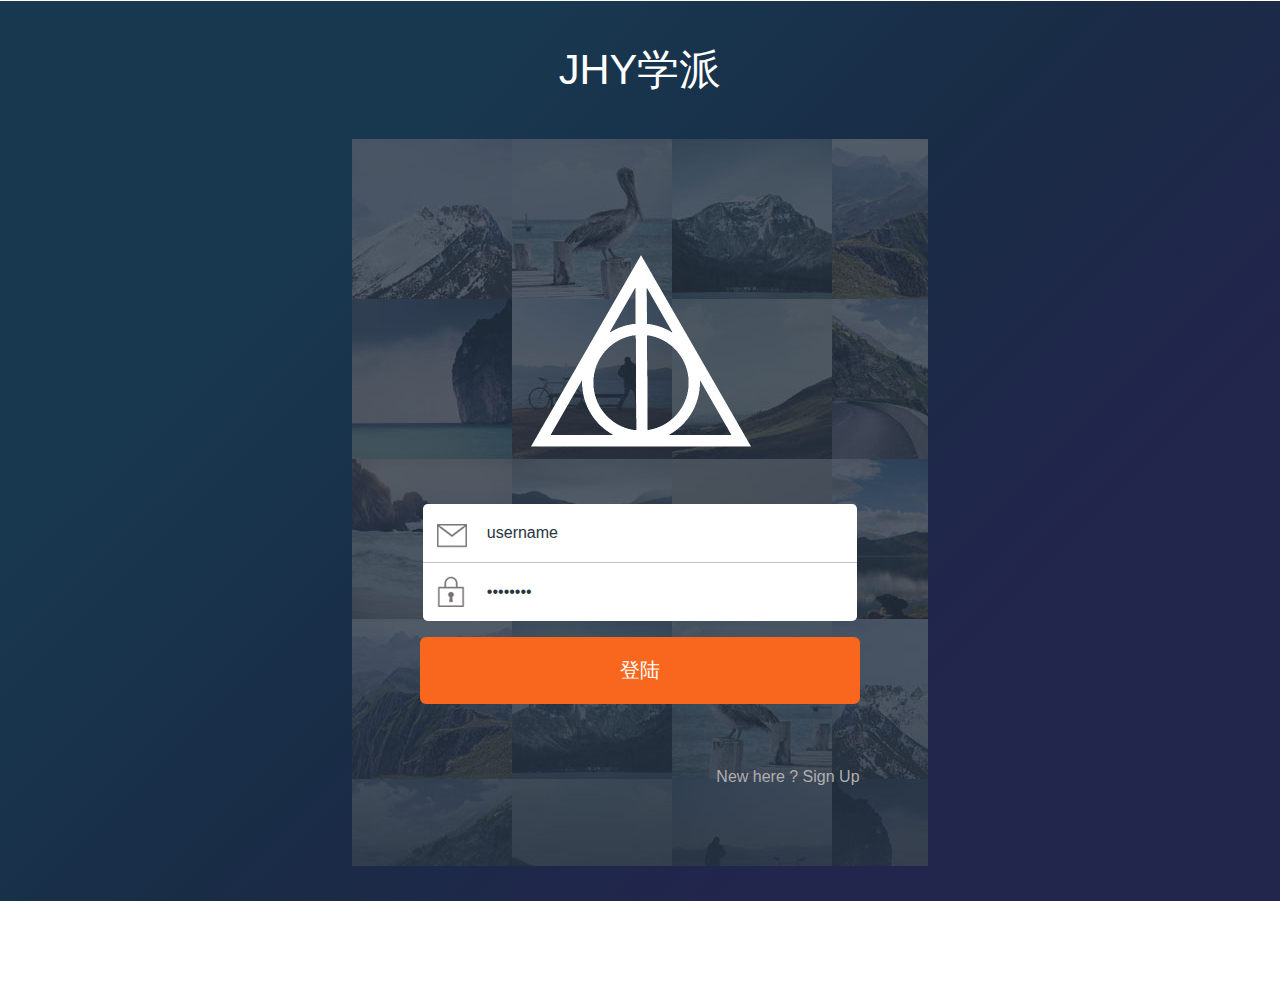
<file: index.html>
<!DOCTYPE html>
<html>
<head>
<title>Signin</title>
<link href="css/style.css" rel='stylesheet' type='text/css' />
<meta name="viewport" content="width=device-width, initial-scale=1">
<meta http-equiv="Content-Type" content="text/html; charset=utf-8" />
<!--<meta name="keywords" content="App Sign in Form,Login Forms,Sign up Forms,Registration Forms,News latter Forms,Elements"./>-->
<script type="application/x-javascript"> addEventListener("load", function() { setTimeout(hideURLbar, 0); }, false); function hideURLbar(){ window.scrollTo(0,1); } jsInterface.showActionBar(false); </script>
</script>
<!--webfonts-->
<!--//webfonts-->
</head>
<body>
	<h1>JHY学派</h1>
		<div class="app-cam">
			<div class="cam"><img src="images/cam.png" class="img-responsive" alt="" /></div>
			
			<form action="logincheck.php" method="post">
				<input type="text" class="text" name="username" value="username" onfocus="this.value = '';" onblur="if (this.value == '') {this.value = 'username';}" >
				<input type="password" name="password" value="Password" onfocus="this.value = '';" onblur="if (this.value == '') {this.value = 'Password';}">
				<div class="submit"><input type="submit" name="submit" value="登陆" ></div>
				<div class="clear"></div>
				<div class="new">
					<p class="sign">New here ?<a href="register.php"> Sign Up</a></p>
					<div class="clear"></div>
				</div>
			</form>
		</div>
	<!--start-copyright-->
   		<div class="copy-right">
				<p>Copyright &copy; 2016.Company name All rights reserved. JHY学派</a></p>
		</div>
	<!--//end-copyright-->
</body>
</html>
</file>
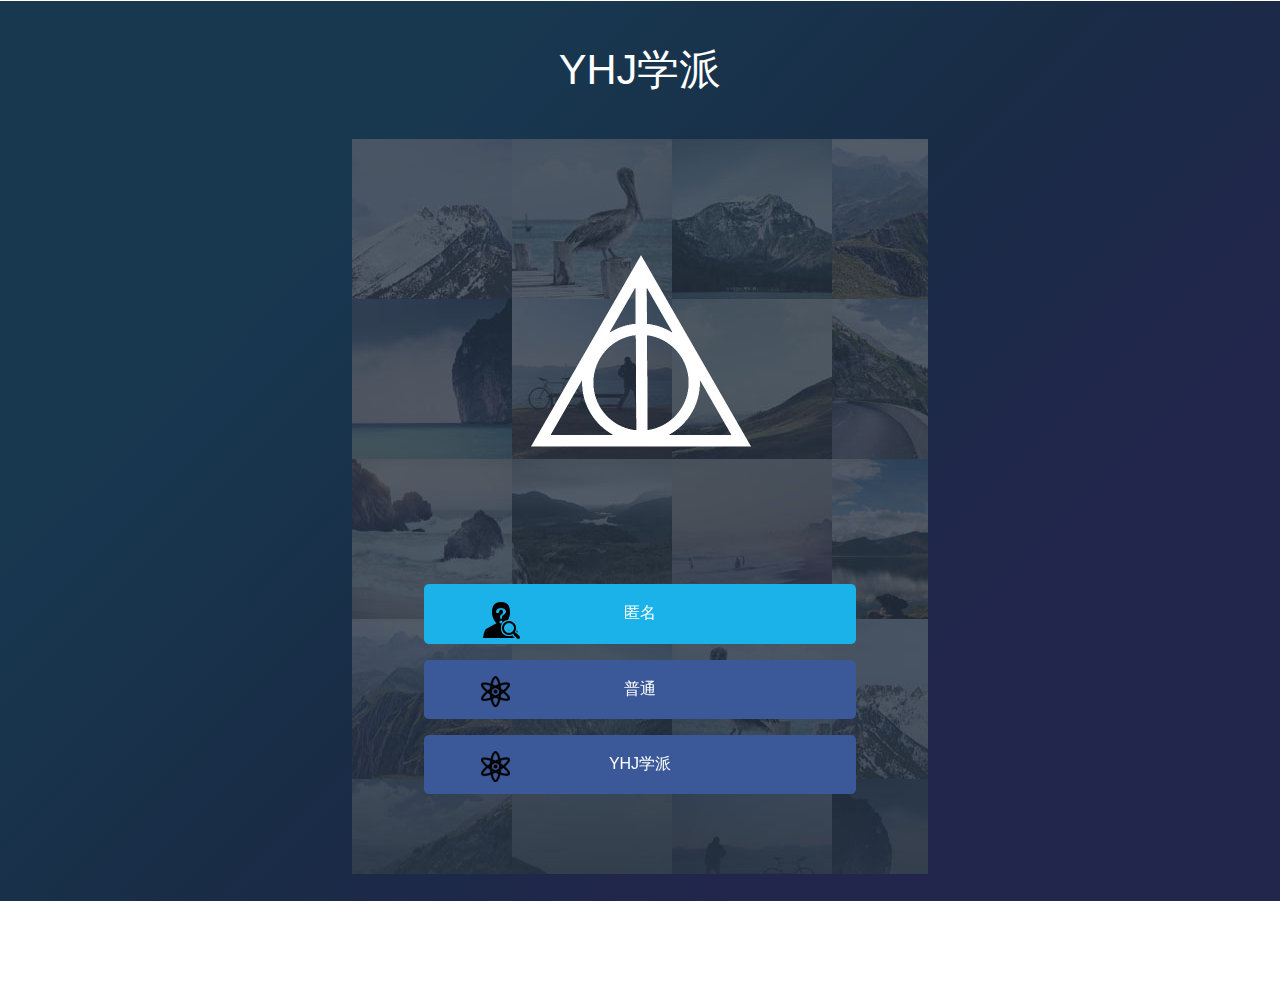
<file: freetalk.html>
<!DOCTYPE html>
<html>
<head>
<title>FreeTalkRoom</title>
<link href="css/style.css" rel='stylesheet' type='text/css' />
<meta name="viewport" content="width=device-width, initial-scale=1">
<meta http-equiv="Content-Type" content="text/html; charset=utf-8" />
<!--<meta name="keywords" content="App Sign in Form,Login Forms,Sign up Forms,Registration Forms,News latter Forms,Elements"./>-->
<script type="application/x-javascript"> addEventListener("load", function() { setTimeout(hideURLbar, 0); }, false); function hideURLbar(){ window.scrollTo(0,1); } </script>
</script>
<!--webfonts-->
<!--//webfonts-->
</head>
<body>
	<h1>YHJ学派</h1>
		<div class="app-cam">
			<div class="cam"><img src="images/cam.png" class="img-responsive" alt="" /></div>
			<form>
				<div class="clear"></div>
				<div class="buttons">
					<ul>
						<li><a href="AnonymousTalk.php" class="hvr-sweep-to-left">匿名</a></li>
						<li><a href="normal.php" class="hvr-sweep-to-right">普通</a></li>
						<li><a href="YHJTalk.php" class="hvr-sweep-to-right">YHJ学派</a></li>
						<div class="clear"></div>
					</ul>
				</div>
			</form>
		</div>
	<!--start-copyright-->
   		<div class="copy-right">
				<p>Copyright &copy; 2016.Company name All rights reserved. JHY学派</a></p>
		</div>
	<!--//end-copyright-->
</body>
</html>
</file>
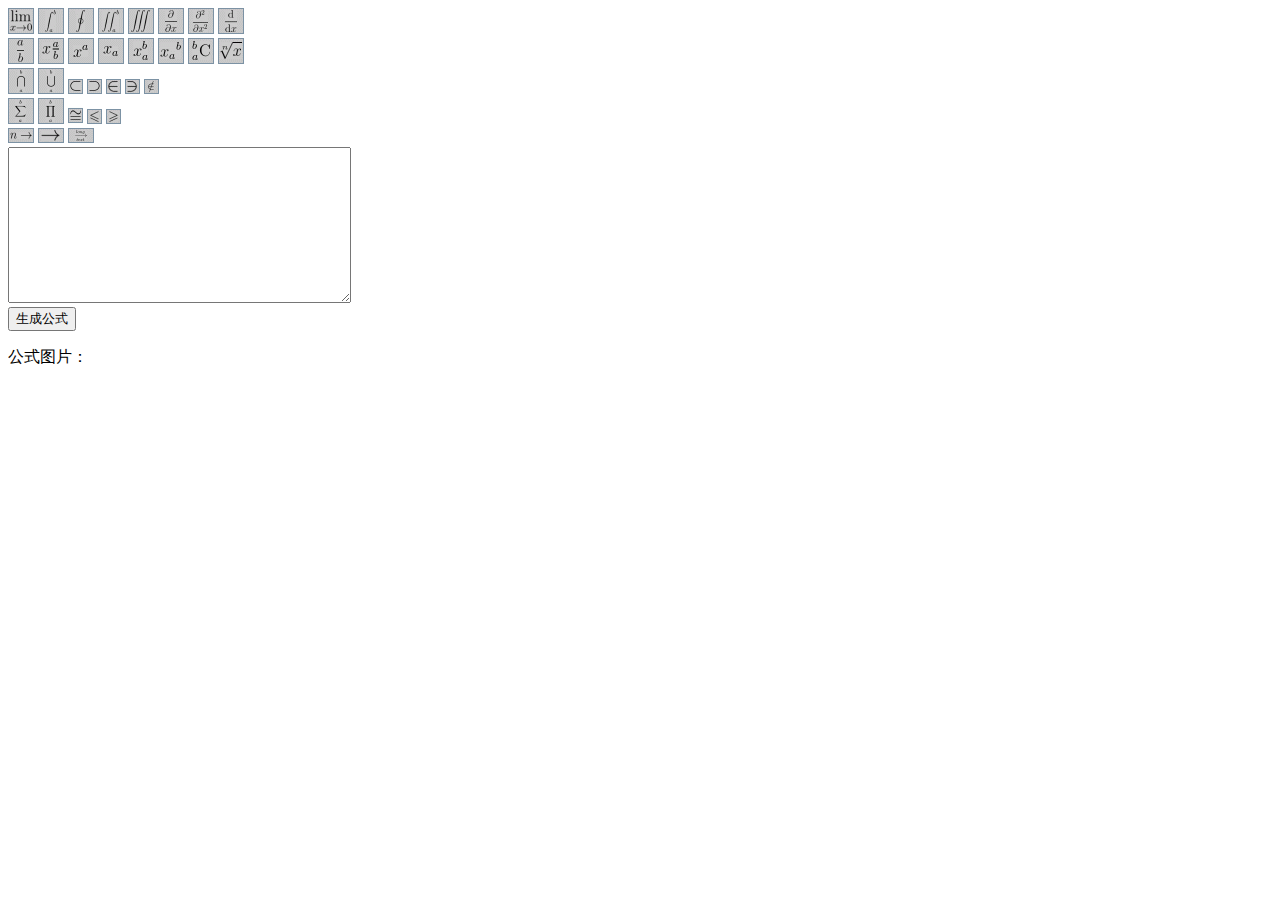
<file: LaTeX.html>
<!DOCTYPE html>
<html>
<head>
<meta charset="UTF-8">
	<title>Equation Editor</title>
</head>
<body>
<script type = "text/javascript">
function EqEditor(text) {
	document.getElementById("code").value=document.getElementById("code").value+text;
}
function upland() {
var img_url="http://latex.codecogs.com/gif.latex?"+document.getElementById("code").value;
document.getElementById("Equation").innerHTML="<img src='"+img_url+"' />";
}

</script>

<image  type="image" src="pictures/math (20).gif" onclick="EqEditor('\\lim_{}')"></image>
<image  type="image" src="pictures/math (12).gif" onclick="EqEditor('\\int_{}^{}  ')"></image>
<image  type="image" src="pictures/math (13).gif" onclick="EqEditor('\\oint   ')"></image>
<image  type="image" src="pictures/math (15).gif" onclick="EqEditor('\\iint  ')"></image>
<image  type="image" src="pictures/3f.gif" onclick="EqEditor('\\iiint  ')"></image>
<image  type="image" src="pictures/math (8).gif" onclick="EqEditor('\\frac{\\partial }{\\partial x}')"></image>
<image  type="image" src="pictures/math (9).gif" onclick="EqEditor('\\frac{\\partial^2 }{\\partial x^2}')"></image>
<image  type="image" src="pictures/math (10).gif" onclick="EqEditor('\\frac{\\mathrm{d} }{\\mathrm{d} x}')"></image><br/>

<image  type="image" src="pictures/math (6).gif" onclick="EqEditor('\\frac{}{}')"></image>
<image  type="image" src="pictures/math (7).gif" onclick="EqEditor('\\tfrac{}{}')"></image>
<image  type="image" src="pictures/math (1).gif" onclick="EqEditor('^{}')"></image>
<image  type="image" src="pictures/math (2).gif" onclick="EqEditor('_{}')"></image>
<image  type="image" src="pictures/math (3).gif" onclick="EqEditor('_{}^{}')"></image>
<image  type="image" src="pictures/math (4).gif" onclick="EqEditor('{_{}}^{}')"></image>
<image  type="image" src="pictures/math (5).gif" onclick="EqEditor('_{}^{}\\textrm{}')"></image>
<image  type="image" src="pictures/math (24).gif" onclick="EqEditor('\\sqrt[]{}')"></image><br/>


<image  type="image" src="pictures/math (17).gif" onclick="EqEditor('\\bigcap_{}^{}  ')"></image>
<image  type="image" src="pictures/math (19).gif" onclick="EqEditor('\\bigcup_{}^{}')"></image>
<image  type="image" src="pictures/5.gif" onclick="EqEditor('\\subset ')"></image>
<image  type="image" src="pictures/6.gif" onclick="EqEditor('\\supset ')"></image>
<image  type="image" src="pictures/15.gif" onclick="EqEditor('\\in ')"></image>
<image  type="image" src="pictures/16.gif" onclick="EqEditor('\\ni ')"></image>
<image  type="image" src="pictures/17.gif" onclick="EqEditor('\\notin ')"></image><br/>


<image  type="image" src="pictures/math (22).gif" onclick="EqEditor('\\sum_{}^{}')"></image>
<image  type="image" src="pictures/math (26).gif" onclick="EqEditor('\\prod_{}^{}')"></image>
<image  type="image" src="pictures/asso (1).gif" onclick="EqEditor('\\cong ')"></image>
<image  type="image" src="pictures/asso (6).gif" onclick="EqEditor('\\leqslant ')"></image>
<image  type="image" src="pictures/asso (7).gif" onclick="EqEditor('\\geq ')"></image><br/>

<image  type="image" src="pictures/point (2).gif" onclick="EqEditor('n \\to')"></image>
<image  type="image" src="pictures/point (4).gif" onclick="EqEditor('\\rightarrow')"></image>
<image  type="image" src="pictures/point (16).gif" onclick="EqEditor('\\xrightarrow[]{}')"></image><br/>



<textarea id="code" rows="10" cols="40"></textarea>

<br/>
<button type="button" onclick="upland()">生成公式</button>
<p>公式图片：<br/><span id="Equation"></span></p>


</body>
</html>
</file>
<file: css/style.css>
/* reset */
html,body,div,span,applet,object,iframe,h1,h2,h3,h4,h5,h6,p,blockquote,pre,a,abbr,acronym,address,big,cite,code,del,dfn,em,img,ins,kbd,q,s,samp,small,strike,strong,sub,sup,tt,var,b,u,i,dl,dt,dd,ol,nav ul,nav li,fieldset,form,label,legend,table,caption,tbody,tfoot,thead,tr,th,td,article,aside,canvas,details,embed,figure,figcaption,footer,header,hgroup,menu,nav,output,ruby,section,summary,time,mark,audio,video{margin:0;padding:0;border:0;font-size:100%;font:inherit;vertical-align:baseline;}
article, aside, details, figcaption, figure,footer, header, hgroup, menu, nav, section {display: block;}
ol,ul{list-style:none;margin:0px;padding:0px;}
blockquote,q{quotes:none;}
blockquote:before,blockquote:after,q:before,q:after{content:'';content:none;}
table{border-collapse:collapse;border-spacing:0;}
/* start editing from here */
a{text-decoration:none;}
.txt-rt{text-align:right;}/* text align right */
.txt-lt{text-align:left;}/* text align left */
.txt-center{text-align:center;}/* text align center */
.float-rt{float:right;}/* float right */
.float-lt{float:left;}/* float left */
.clear{clear:both;}/* clear float */
.pos-relative{position:relative;}/* Position Relative */
.pos-absolute{position:absolute;}/* Position Absolute */
.vertical-base{	vertical-align:baseline;}/* vertical align baseline */
.vertical-top{	vertical-align:top;}/* vertical align top */
nav.vertical ul li{	display:block;}/* vertical menu */
nav.horizontal ul li{	display: inline-block;}/* horizontal menu */
img{max-width:100%;}
/*end reset*/
/****-----start-body----****/
body{
	background: -moz-linear-gradient(-45deg, #183850 0, #183850 25%, #192c46 50%, #22254c 75%, #22254c 100%);
  				background: -webkit-linear-gradient(-45deg, #183850 0, #183850 25%, #192c46 50%, #22254c 75%, #22254c 100%);
				background-repeat: no-repeat;
				background-attachment: fixed;
  font-family: 'Open Sans', sans-serif;

}
body a,form li,.submit input[type="submit"],.new p a,.new p.sign{
	transition: 0.1s all;
	-webkit-transition: 0.1s all;
	-moz-transition: 0.1s all;
	-o-transition: 0.1s all;
}
body h1 {
  color:#fff;
  text-align: center;
  padding: 1em 0;
  font-size: 2.9em;
}
body h2 {
  color:#fff;
  text-align: center;
  padding: 0.5em 0;
  font-size: 2em;
}
.app-cam h2{
  color: #fff;
  text-align: center;
  padding: 1em 0;
  font-size: 1.6em;
  font-weight: 300;
}
.app-cam{
  width:28%;
  margin:0 auto;
  text-align: center;
  background:url("../images/bg.jpg")0px 0px no-repeat;
  padding:4em;
  height: 80%;
}
.cam {
  padding: 1em 0;
}
form {
   padding: 0% 1%;
}
/*-----*/
.cam img {
  margin: 2em 0;
}
.app-cam input[type="text"]{
  width: 81.2%;
  padding: 1.25em 1em 1.25em 4em;
  color: #283440;
  font-size: 16px;
  outline: none;
  font-weight: 500;
  border: none;
  border-bottom:1px solid #C0C3C8;
  font-family: 'Open Sans', sans-serif;
  background: url("../images/icons.png") no-repeat 14px 20px #ffffff;
   border-top-left-radius:0.3em;
   -o-border-top-left-radius:0.3em;
   -moz-border-top-left-radius:0.3em;
   -webkit-border-top-right-radius:0.3em;
    border-top-right-radius:0.3em;
   -o-border-top-right-radius:0.3em;
   -moz-border-top-right-radius:0.3em;
   -webkit-border-top-right-radius:0.3em;
  }
.app-cam input[type="password"]{
  width: 81.2%;
  padding: 1.25em 1em 1.25em 4em;
  color: #283440;
  font-size: 16px;
  outline: none;
  font-weight: 500;
  border: none;
  font-family: 'Open Sans', sans-serif;
   background: url("../images/icons.png") no-repeat 13px -53px #ffffff;
  border: none;
   border-bottom-left-radius:0.3em;
   -o-border-bottom-left-radius:0.3em;
   -moz-border-bottom-left-radius:0.3em;
   -webkit-border-bottom-right-radius:0.3em;
    border-bottom-right-radius:0.3em;
   -o-border-bottom-right-radius:0.3em;
   -moz-border-bottom-right-radius:0.3em;
   -webkit-border-bottom-right-radius:0.3em;
  }

  .submit {
  margin: 1em 0;
  }
.app-cam input[type="submit"]{
  font-size: 20px;
  font-weight: 300;
  color: #fff;
  cursor: pointer;
  outline: none;
  padding: 17px 15px;
  width:100%;
  border:3px solid #f9671e;
  background: #f9671e;
  border-radius: 0.3em;
  -o-border-radius: 0.3em;
  -webkit-border-radius: 0.3em;
  -moz-border-radius: 0.3em;
}
input[type="submit"]:hover{
  background:none;
  border: 3px solid #f9671e;
  color: #f9671e;

}
.buttons{
    margin: 5em 0 1em 0;
}
.buttons ul li{
  display: block;
  margin-bottom:1em;
}
/* Sweep To Right */
a.hvr-sweep-to-right {
  display: inline-block;
  vertical-align: middle;
  -webkit-transform: translateZ(0);
  transform: translateZ(0);
  box-shadow: 0 0 1px rgba(0, 0, 0, 0);
  -webkit-backface-visibility: hidden;
  backface-visibility: hidden;
  -moz-osx-font-smoothing: grayscale;
  position: relative;
  -webkit-transition-property: color;
  transition-property: color;
  -webkit-transition-duration: 0.3s;
  transition-duration: 0.3s;
   background: url("../images/fb.png") no-repeat 57px 16px #3b5998;
  width: 91%;
  padding: 1.2em 1em;
  font-size: 1em;
  color: #fff;
  border-radius: 0.3em;
  -o-border-radius: 0.3em;
  -webkit-border-radius: 0.3em;
  -moz-border-radius: 0.3em;
}
a.hvr-sweep-to-right:before {
  content: "";
  position: absolute;
  z-index: -1;
  top: 0;
  left: 0;
  right: 0;
  bottom: 0;
  background:#354d7d;
  -webkit-transform: scaleX(0);
  transform: scaleX(0);
  -webkit-transform-origin: 0 50%;
  transform-origin: 0 50%;
  -webkit-transition-property: transform;
  transition-property: transform;
  -webkit-transition-duration: 0.3s;
  transition-duration: 0.3s;
  -webkit-transition-timing-function: ease-out;
  transition-timing-function: ease-out;
  border-radius: 0.3em;
  -o-border-radius: 0.3em;
  -webkit-border-radius: 0.3em;
  -moz-border-radius: 0.3em;
}
a.hvr-sweep-to-right:hover, a.hvr-sweep-to-right:focus, a.hvr-sweep-to-right:active {
  color: white;
}
a.hvr-sweep-to-right:hover:before, a.hvr-sweep-to-right:focus:before, a.hvr-sweep-to-right:active:before {
  -webkit-transform: scaleX(1);
  transform: scaleX(1);
}

/* Sweep To Left */
a.hvr-sweep-to-left {
  display: inline-block;
  vertical-align: middle;
  -webkit-transform: translateZ(0);
  transform: translateZ(0);
  box-shadow: 0 0 1px rgba(0, 0, 0, 0);
  -webkit-backface-visibility: hidden;
  backface-visibility: hidden;
  -moz-osx-font-smoothing: grayscale;
  position: relative;
  -webkit-transition-property: color;
  transition-property: color;
  -webkit-transition-duration: 0.3s;
  transition-duration: 0.3s;
  width: 91%;
  padding: 1.2em 1em;
  font-size: 1em;
  color: #fff;
  background:url("../images/tw.png") no-repeat 57px 16px  #1ab2e8;
  border-radius: 0.3em;
  -o-border-radius: 0.3em;
  -webkit-border-radius: 0.3em;
  -moz-border-radius: 0.3em;

}
a.hvr-sweep-to-left:before {
  content: "";
  position: absolute;
  z-index: -1;
  top: 0;
  left: 0;
  right: 0;
  bottom: 0;
  background: #1499c8;
  -webkit-transform: scaleX(0);
  transform: scaleX(0);
  -webkit-transform-origin: 100% 50%;
  transform-origin: 100% 50%;
  -webkit-transition-property: transform;
  transition-property: transform;
  -webkit-transition-duration: 0.3s;
  transition-duration: 0.3s;
  -webkit-transition-timing-function: ease-out;
  transition-timing-function: ease-out;
  border-radius: 0.3em;
  -o-border-radius: 0.3em;
  -webkit-border-radius: 0.3em;
  -moz-border-radius: 0.3em;
}
a.hvr-sweep-to-left:hover, a.hvr-sweep-to-left:focus, a.hvr-sweep-to-left:active {
  color: white;
}
a.hvr-sweep-to-left:hover:before, a.hvr-sweep-to-left:focus:before, a.hvr-sweep-to-left:active:before {
  -webkit-transform: scaleX(1);
  transform: scaleX(1);
}
.new {
  margin: 4em 0 1em 0;
}
.new p{
  float:left;
}
.new p a,.new p.sign{
  color:#AFAFB0;
  font-weight: 400;
  font-size: 1em;
}
.new p a:hover,.new p.sign a:hover{
  text-decoration: underline;
}
.new p.sign{
  float:right;
}
/*---------------*/
.copy-right {
  padding: 3em 1em;
}
.copy-right p {
	color: #fff;
	font-size: 1em;
	font-weight:400;
  margin: 0 auto;
  text-align: center;
}
.copy-right p a {
	  color: #323542;
}
.copy-right p a:hover {
	text-decoration: underline;
}
/*-----start-responsive-design------*/
@media (max-width:1440px){
  .app-cam{
    width:30%;
  }
  .app-cam input[type="text"],.app-cam input[type="password"]{
    width: 80.2%;
  	
  }
}
@media (max-width:1366px){
  .app-cam{
    width: 30%;
  }
.app-cam input[type="text"], .app-cam input[type="password"] {
    width: 79.7%;
  }
body h1 {
  font-size: 2.6em;
}
  	
}
@media (max-width:1280px){
  .app-cam {
  width: 35%;
  }
  .app-cam input[type="text"], .app-cam input[type="password"] {
  width: 80.7%;
  }
  
}
@media (max-width:1024px){
  .app-cam {
  width: 47%;
  }
  .app-cam input[type="text"], .app-cam input[type="password"] {
  width: 82.7%;
  }
 
}
@media (max-width:768px){
  body h1 {
  font-size: 2.4em;
  }
  .cam img {
  margin: 2em 0;
}
.app-cam h2 {
  padding: 0.8em 0;
  font-size: 1.6em;
}
.app-cam {
  width: 54%;
  margin: 0 auto 0 15%;
}
.copy-right {
  padding: 1em 1em;
}
.app-cam input[type="text"], .app-cam input[type="password"] {
  width:79.7%;
  }
 
}
@media (max-width:640px){
  body h1 {
  font-size: 2.1em;
}
.app-cam input[type="text"], .app-cam input[type="password"] {
    width: 79.8%;
}
.app-cam {
  width: 65%;
  margin: 0 auto 0 7%;
}
.new {
  margin: 2em 0 1em 0;
}
}
@media (max-width:480px){
  .app-cam {
  width: 90%;
  padding: 2em 1em 1em 1em;
  }
  .copy-right p {
    font-size: 0.9em;
  }
  .new p.sign {
  font-size: 0.9em;
  }
  .new p a {
      font-size: 0.97em;

  }
 .new p.sign a {
  font-size: 0.85em;
}
  form {
  width: 82%;
  margin: 0 auto;
  }
  .app-cam {
  width: 80%;
  }
  .app-cam input[type="text"], .app-cam input[type="password"] {
  width: 72.8%;
  }
  a.hvr-sweep-to-left {
  width: 91%;
  padding: 1.2em 1em;
  font-size: 1em;
  background: url("../images/tw.png") no-repeat 28px 16px #1ab2e8;
  }
  a.hvr-sweep-to-right {
  background: url("../images/fb.png") no-repeat 28px 16px #3b5998;
  width: 91%;
  padding: 1.2em 1em;
  font-size: 1em;
  }
  .buttons {
  margin: 4em 0 1em 0;
}
.cam img {
  width: 25%;
}

}
@media (max-width:320px){
  .app-cam {
  width: 84%;
  padding: 0em 1em 1em 1em;
  margin: 0 auto 0 3%;
  }
  body h1 {
  font-size: 1.5em;
  }
  .copy-right p {
      font-size: 0.8em;
    line-height: 1.7em;
  }
  .app-cam input[type="text"],.app-cam input[type="password"] {
    width:70%;
    padding: 1em 1em 1em 4em;
    font-size: 15px;
    background: url("../images/icons.png") no-repeat 14px 20px #fff;
    background-size:9%;
  }
  .app-cam input[type="password"] {
    background: url("../images/icons.png") no-repeat 14px -37px #fff;
  background-size: 9%;
  }
  .new p.sign {
  font-size: 0.87em;
  padding-top: 1px;
}
 .new p a {
  font-size: 0.845em;
}
 .new p.sign a {
  font-size: 0.83em;
}
  .new {
    margin:1em 0 1em 0;
  }
  .submit {
  margin: 1em 0 0.5em 0;
}
  .app-cam input[type="submit"] {
    font-size: 18px;
    padding: 11px 11px;
    }
  form {
  width:100%;
  margin: 0 auto;
  }
  a.hvr-sweep-to-right {
    background: url("../images/fb.png") no-repeat 12px 16px #3b5998;
    width: 88%;
    padding: 1em 1em;
    font-size: 0.9em;
    background-size: 9%;
  }
  a.hvr-sweep-to-left {
      width: 88%;
    padding: 1em 1em;
    font-size: 0.9em;
    background: url("../images/tw.png") no-repeat 14px 18px #1ab2e8;
    background-size: 8%;
  }
  .buttons {
  margin: 1em 0 1em 0;
}
  .buttons ul li {
    display: block;
    margin-bottom: 0.5em;
  }
}
</file>
